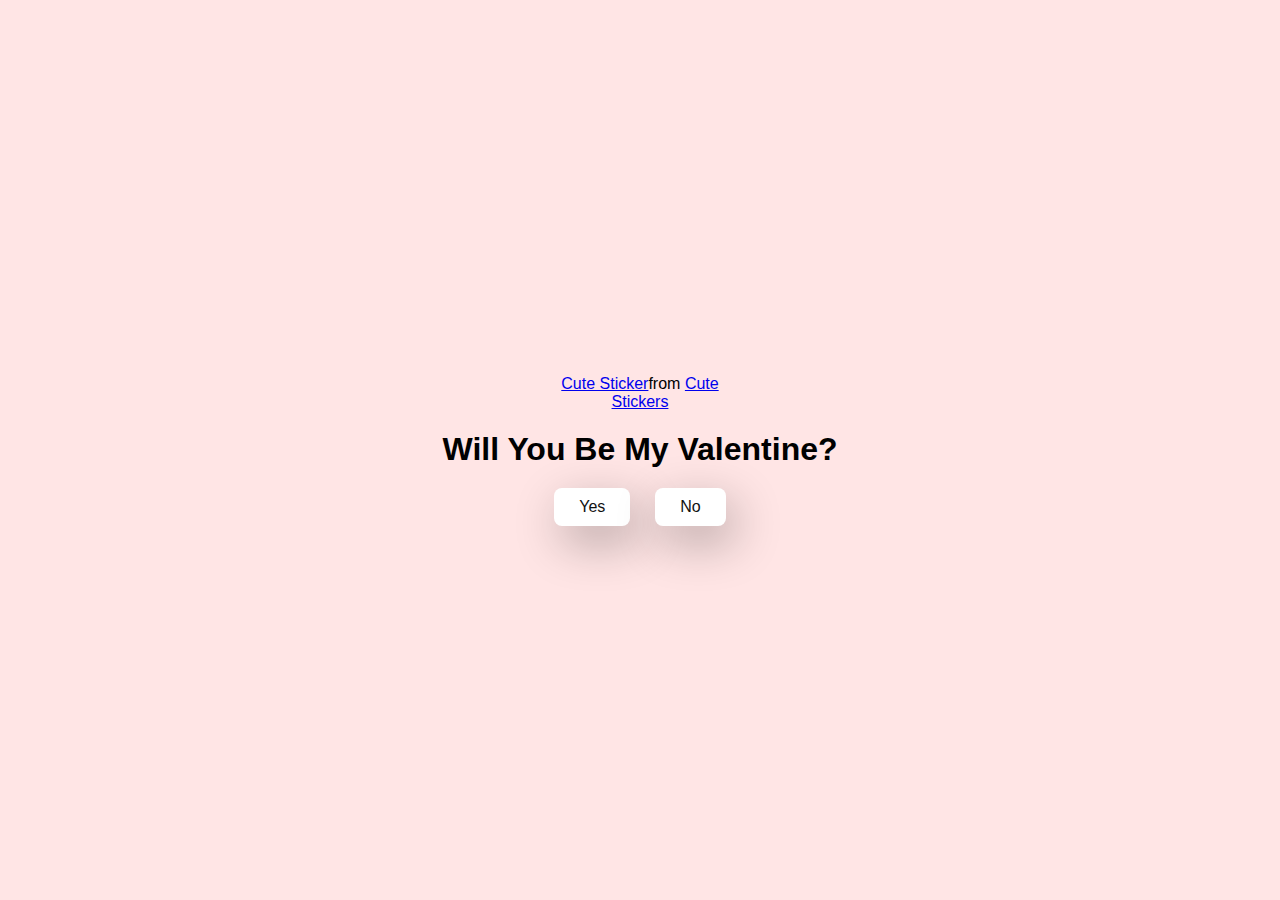
<file: index.html>
<!DOCTYPE html>
<html lang="en">
    <head>
        <meta charset="UTF-8" />
        <meta name="viewport"
        content="width=device-width,
        initial-scale=1.0" />
        <title>Ask her Out</title>

        <link rel="stylesheet" href="./style.css">
    </head>
    <body>
        <div class="container">
            <div class="tenor-gif-embed" 
            data-postid="4784938373231258767" 
            data-share-method="host" 
            data-aspect-ratio="1.02564" 
            data-width="100%">

                <a href="https://tenor.com/view/cute-gif-4784938373231258767">
                    Cute Sticker</a>from 
                <a href="https://tenor.com/search/cute-stickers">
                    Cute Stickers</a></div> 
            <script type="text/javascript" async src="https://tenor.com/embed.js"></script>
            <h1>Will You Be My Valentine?</h1>

            <div class ="btn">
                <a href="yes.html" style="font-size: 16px;">Yes</a>
                <a href="no1.html" id="no-Button">No</a>
            </div>
        </div>
    </body>
</html>
</file>
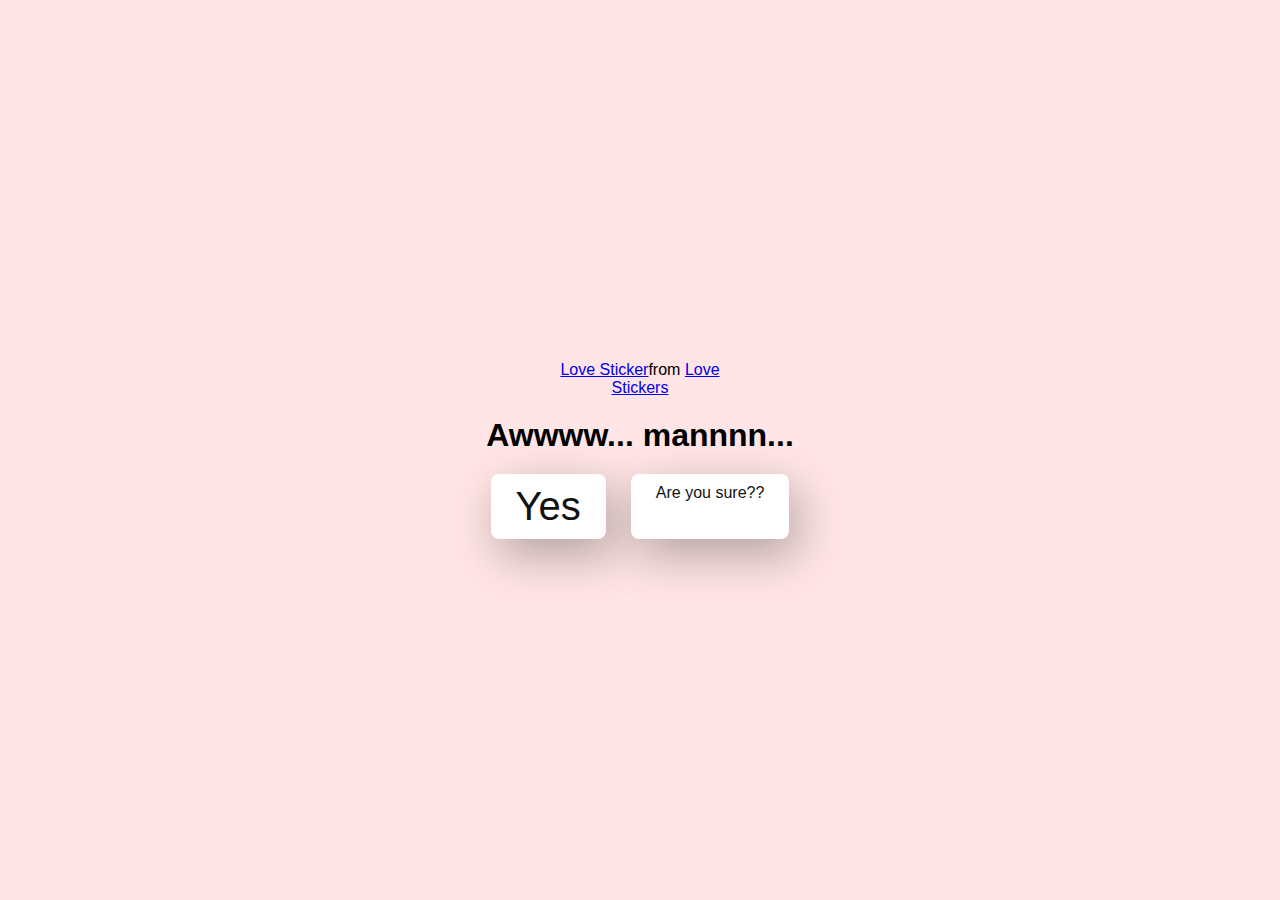
<file: no1.html>
<!DOCTYPE html>
<html lang="en">
    <head>
        <meta charset="UTF-8" />
        <meta name="viewport"
        content="width=device-width,
        initial-scale=1.0" />
        <title>Ask her Out</title>

        <link rel="stylesheet" href="./style.css">
    </head>
    <body>
        <div class="container">
            <div 
            class="tenor-gif-embed" 
            data-postid="26123303" 
            data-share-method="host" 
            data-aspect-ratio="0.98125" 
            data-width="100%">

                <a href="https://tenor.com/view/love-gif-26123303">Love Sticker</a
                >from 
                <a href="https://tenor.com/search/love-stickers">Love Stickers</a>
            </div> 
            <script type="text/javascript" 
            async src="https://tenor.com/embed.js"
            ></script>
            <h1>Awwww... mannnn...</h1>
            
            <div class ="btn">
                <a href="yes.html"style="font-size: 40px;">Yes</a>
                <a href="no2.html" id="no-Button">Are you sure??</a>
            </div>
        </div>
    </body>
</html>
</file>
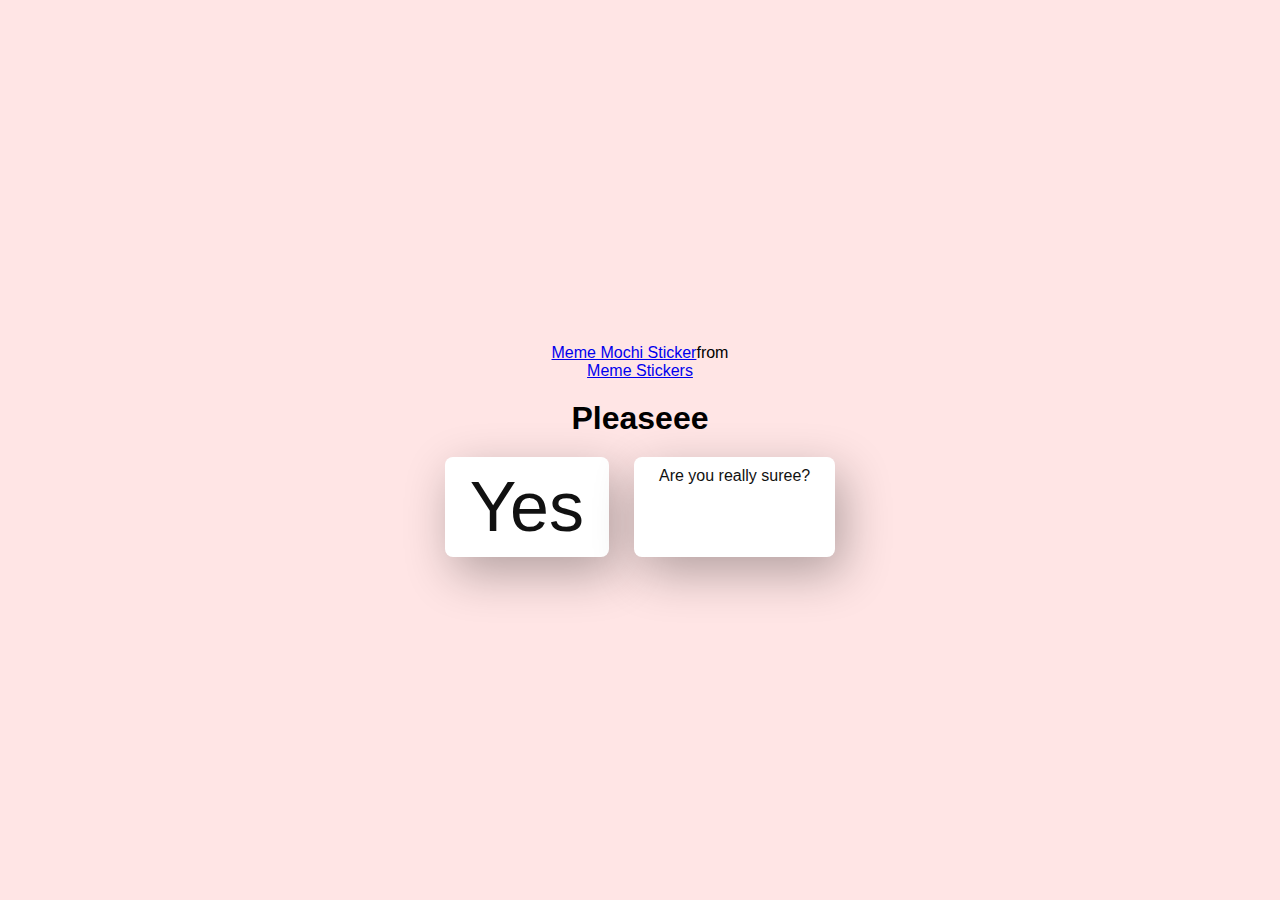
<file: no2.html>
<!DOCTYPE html>
<html lang="en">
    <head>
        <meta charset="UTF-8" />
        <meta name="viewport"
        content="width=device-width,
        initial-scale=1.0" />
        <title>Ask her Out</title>

        <link rel="stylesheet" href="./style.css">
    </head>
    <body>
        <div class="container">
            <div class="tenor-gif-embed" 
            data-postid="16134463" 
            data-share-method="host" 
            data-aspect-ratio="0.9" 
            data-width="100%">

                <a href="https://tenor.com/view/meme-mochi-cute-meme-dau-tron-please-gif-16134463">
                    Meme Mochi Sticker</a>from 
                <a href="https://tenor.com/search/meme-stickers">
                    Meme Stickers</a></div> 
            <script type="text/javascript" async src="https://tenor.com/embed.js"></script>
            <h1>Pleaseee </h1>
            
            <div class ="btn">
                <a href="yes.html" style="font-size: 70px;">Yes</a>
                <a href="no3.html">Are you really suree?</a>
            </div>
        </div>
    </body>
</html>
</file>
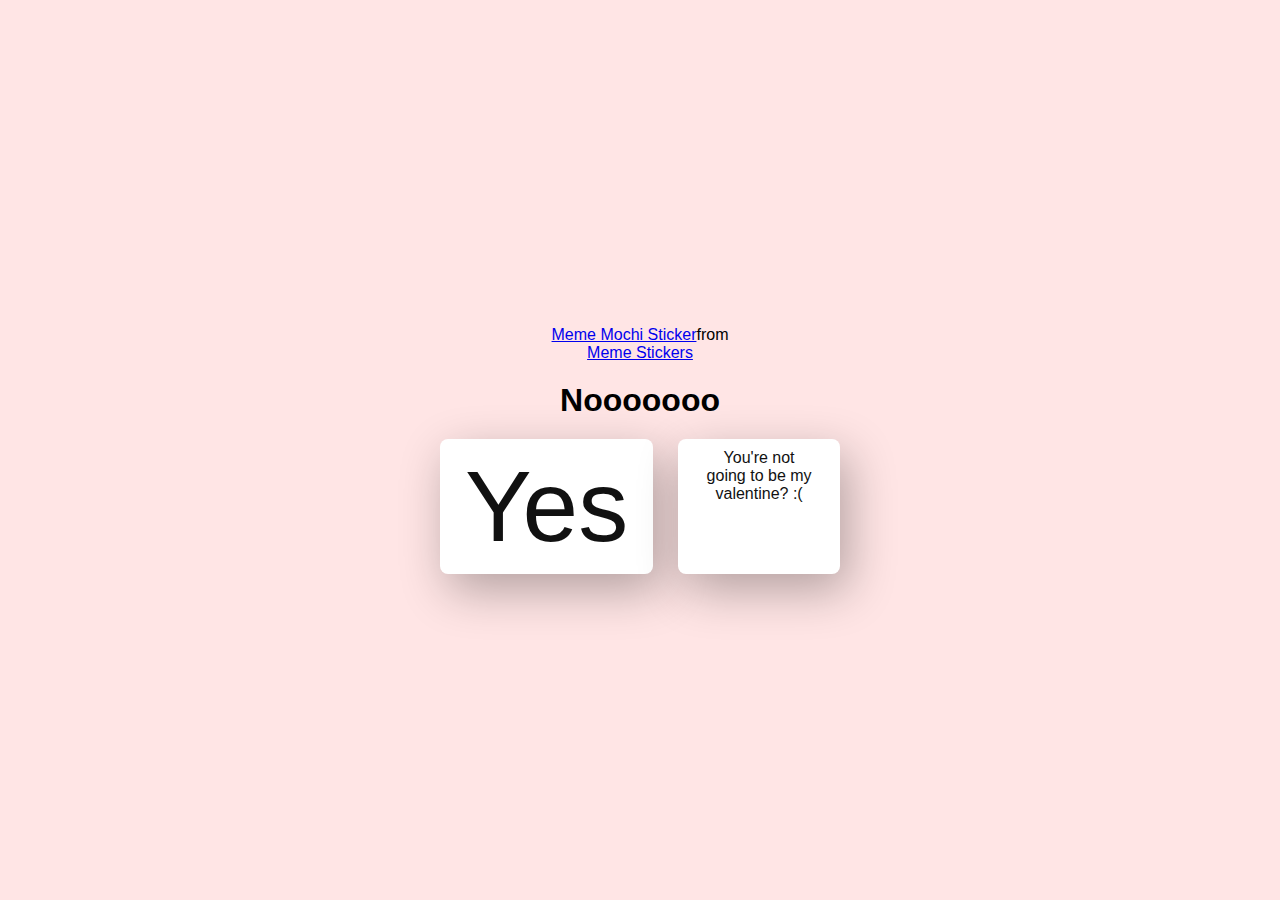
<file: no3.html>
<!DOCTYPE html>
<html lang="en">
    <head>
        <meta charset="UTF-8" />
        <meta name="viewport"
        content="width=device-width,
        initial-scale=1.0" />
        <title>Ask her Out</title>

        <link rel="stylesheet" href="./style.css">
    </head>
    <body>
        <div class="container">
            <div class="tenor-gif-embed" 
            data-postid="16134463" 
            data-share-method="host" 
            data-aspect-ratio="0.9" 
            data-width="100%">

                <a href="https://tenor.com/view/meme-mochi-cute-meme-dau-tron-please-gif-16134463">
                    Meme Mochi Sticker</a>from 
                <a href="https://tenor.com/search/meme-stickers">
                    Meme Stickers</a></div> 
            <script type="text/javascript" async src="https://tenor.com/embed.js"></script>
            <h1>Nooooooo</h1>
            
            <div class ="btn">
                <a href="yes.html" style="font-size: 100px;">Yes</a>
                <a href="no4.html">You're  not going to be my valentine? :(</a>
            </div>
        </div>
    </body>
</html>
</file>
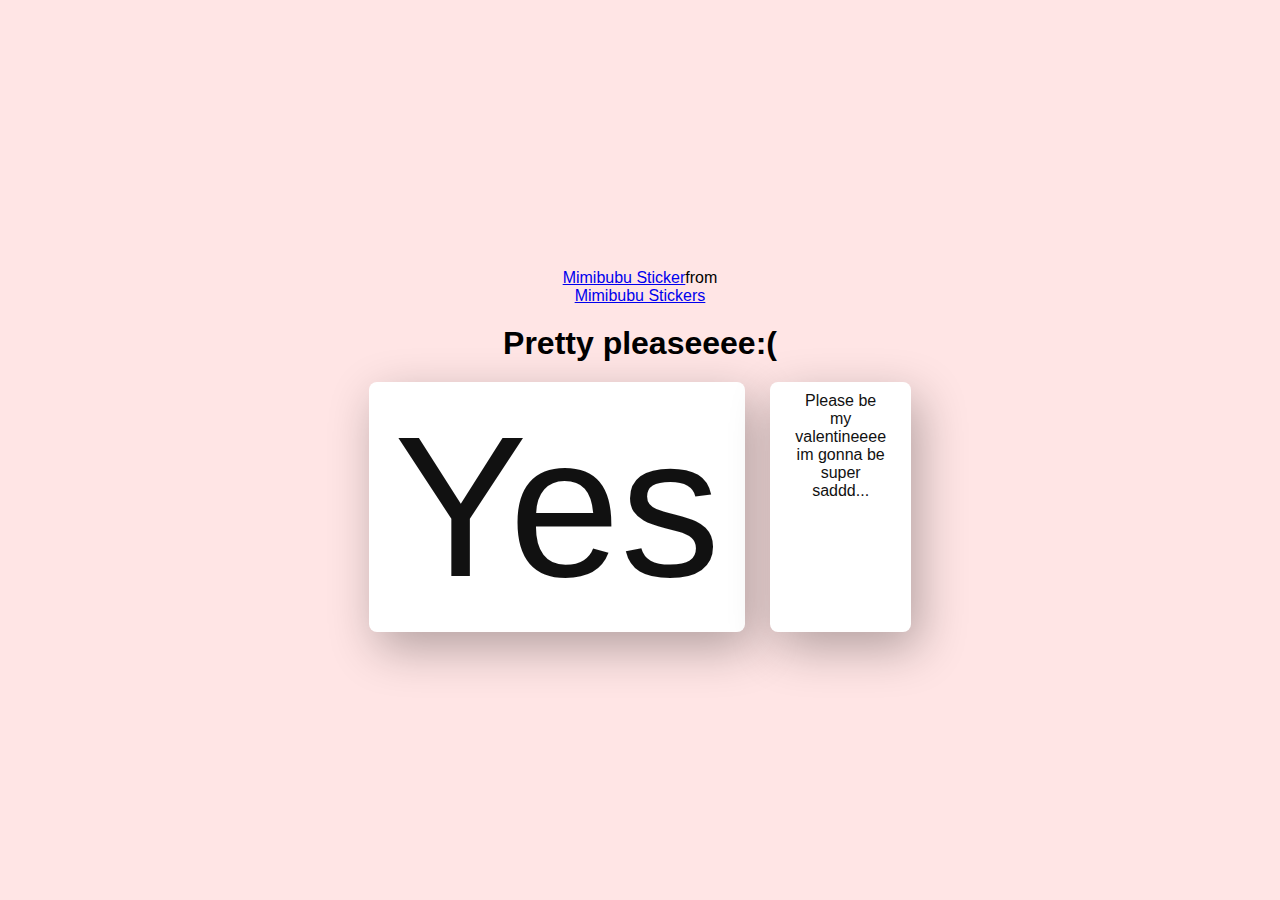
<file: no4.html>
<!DOCTYPE html>
<html lang="en">
    <head>
        <meta charset="UTF-8" />
        <meta name="viewport"
        content="width=device-width,
        initial-scale=1.0" />
        <title>Ask her Out</title>

        <link rel="stylesheet" href="./style.css">
    </head>
    <body>
        <div class="container">
            <div class="tenor-gif-embed" 
            data-postid="22393700" 
            data-share-method="host" 
            data-aspect-ratio="1.05263" 
            data-width="100%">

            <a href="https://tenor.com/view/mimibubu-gif-22393700">
                Mimibubu Sticker</a>from 
                <a href="https://tenor.com/search/mimibubu-stickers">
                    Mimibubu Stickers</a></div> 
            <script type="text/javascript" async 
            src="https://tenor.com/embed.js"></script>
            <h1>Pretty pleaseeee:(</h1>
            
            <div class ="btn">
                <a href="yes.html" id="yes-Size"style="font-size: 200px;">Yes</a>
                <a href="no5.html">Please be my valentineeee im gonna be super saddd...</a>
            </div>
        </div>
    </body>
</html>
</file>
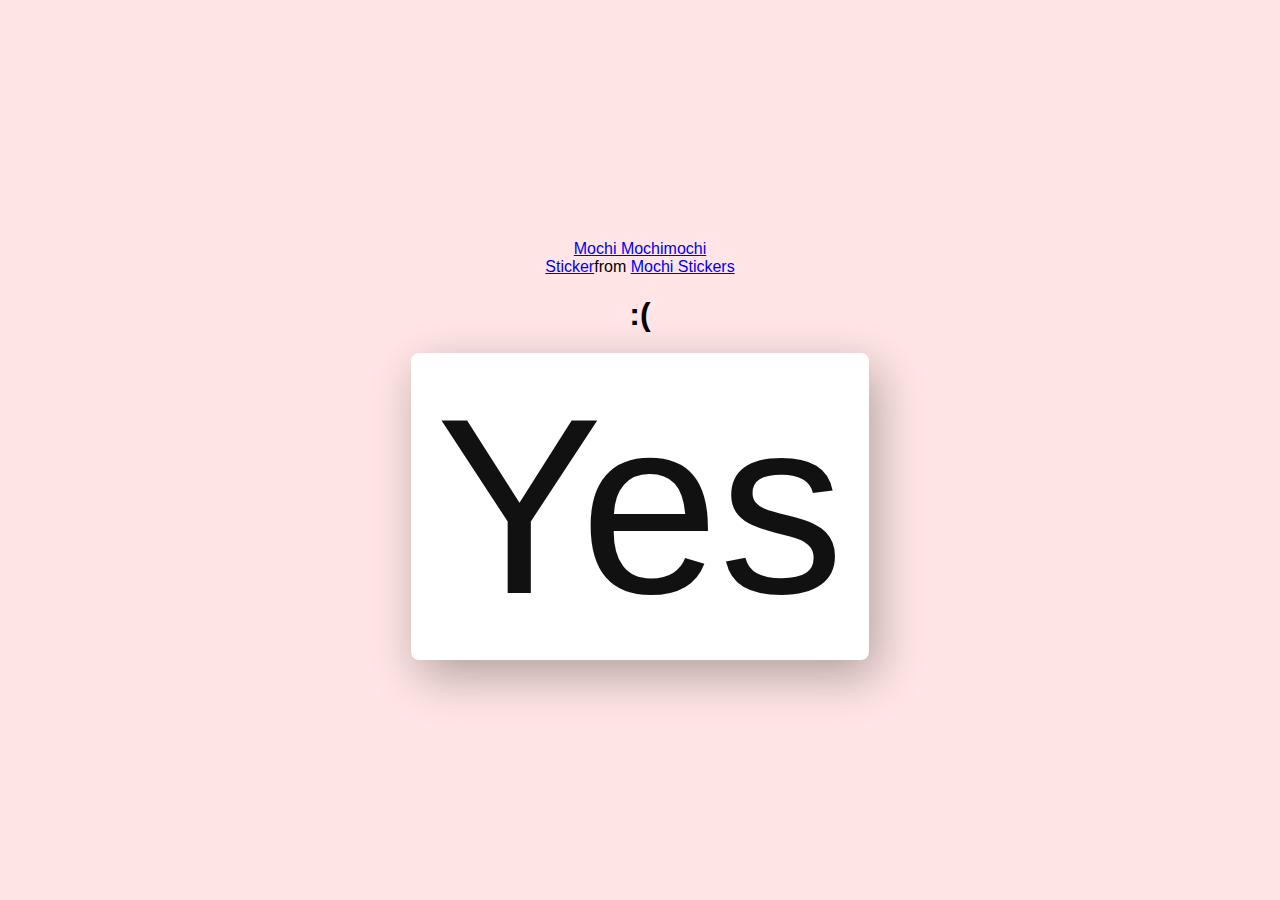
<file: no5.html>
<!DOCTYPE html>
<html lang="en">
    <head>
        <meta charset="UTF-8" />
        <meta name="viewport"
        content="width=device-width,
        initial-scale=1.0" />
        <title>Ask her Out</title>

        <link rel="stylesheet" href="./style.css">
    </head>
    <body>
        <div class="container">
            <div class="tenor-gif-embed" 
            data-postid="24509947" 
            data-share-method="host" 
            data-aspect-ratio="1" 
            data-width="100%">
            
            <a href="https://tenor.com/view/mochi-mochimochi-gif-24509947">
                Mochi Mochimochi Sticker</a>from 
                <a href="https://tenor.com/search/mochi-stickers">
                    Mochi Stickers</a></div> 
            <script type="text/javascript" async 
            src="https://tenor.com/embed.js"></script> 
            <h1>:(</h1>
            
            <div class ="btn">
                <a href="yes.html" id="yes-Size"style="font-size: 250px;">Yes</a>
            </div>
        </div>
    </body>
</html>
</file>
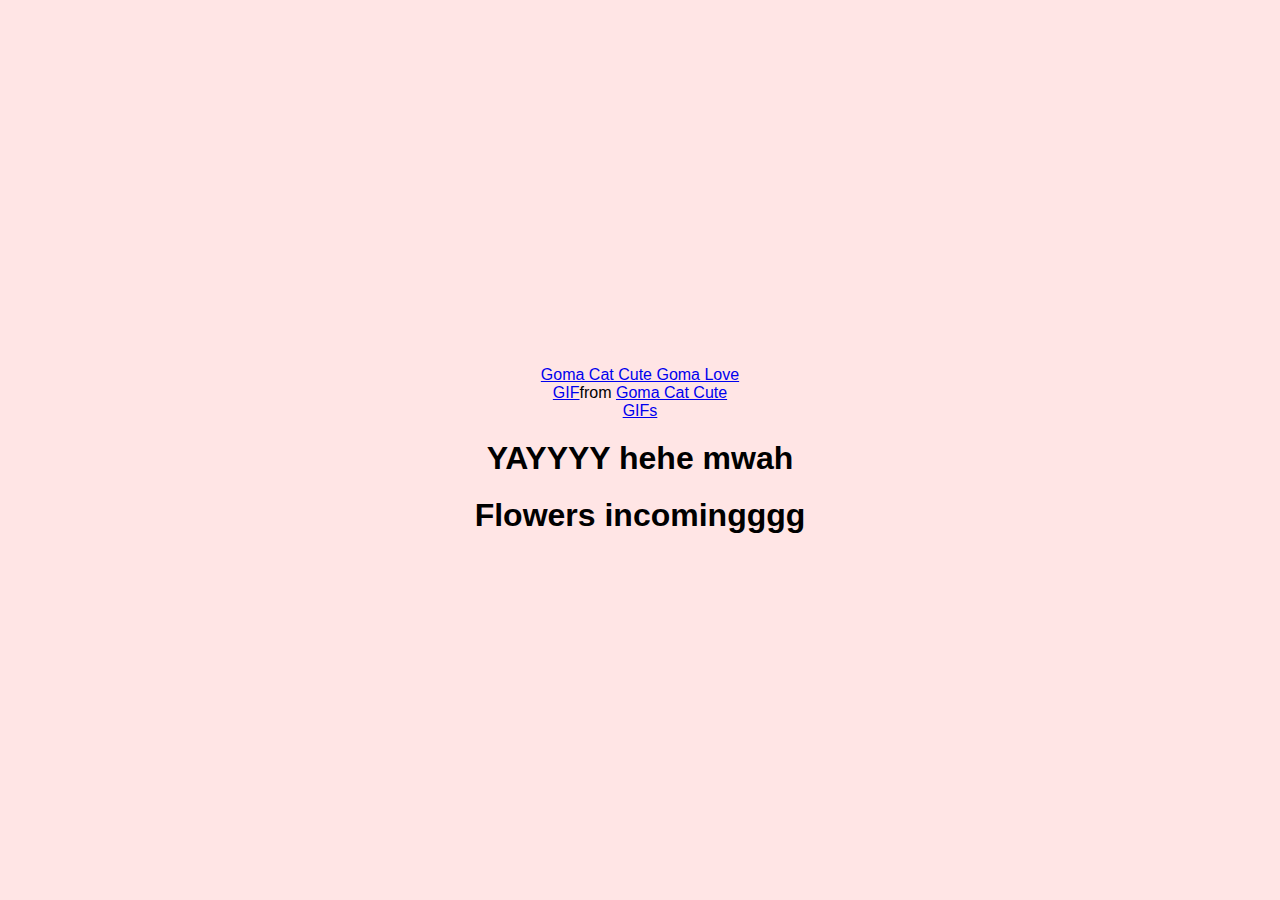
<file: yes.html>
<!DOCTYPE html>
<html lang="en">
    <head>
        <meta charset="UTF-8" />
        <meta name="viewport"
        content="width=device-width,
        initial-scale=1.0" />
        <title>Ask her Out</title>

        <link rel="stylesheet" href="./style.css">
    </head>
    <body>
        <div class="container">
            <div class="tenor-gif-embed" 
            data-postid="6358744610554682704" 
            data-share-method="host" 
            data-aspect-ratio="0.817269" 
            data-width="100%">

                <a href="https://tenor.com/view/goma-cat-cute-goma-love-goma-kiss-goma-heart-gif-6358744610554682704"
                >Goma Cat Cute Goma Love GIF</a>from 
                <a href="https://tenor.com/search/goma+cat+cute-gifs"
                >Goma Cat Cute GIFs</a>
            </div> 
            <script type="text/javascript" async src="https://tenor.com/embed.js"></script>
            <h1>YAYYYY hehe mwah</h1>
            <h1>Flowers incomingggg</h1>
        </div>
    </body>
</html>
</file>
<file: style.css>
*{
    margin: 0;
    padding: 0;
    box-sizing: border-box;
    font-family: sans-serif;
}

body{
    width: 100%;
    min-height: 100vh;
    display: flex;
    justify-content: center;
    align-items: center;
    background-color: #ffe5e5;
}

.container {
    display: flex;
    flex-direction: column;
    text-align: center;
    align-items: center;
    gap: 20px;
    max-width: 400px;
    margin: 20px;
}

.container .tenor-gif-embed {
    max-width: 200px;
}


.container .btn{
    display: flex;
    gap: 25px;
}



.btn a{
    text-decoration: none;
    color: #111;
    background: #fff;
    padding: 10px 25px;
    border-radius: 8px;
    box-shadow: 0.5rem 1rem 3rem hsl(0, 0%, 0%, 0.3);
    
}
</file>
